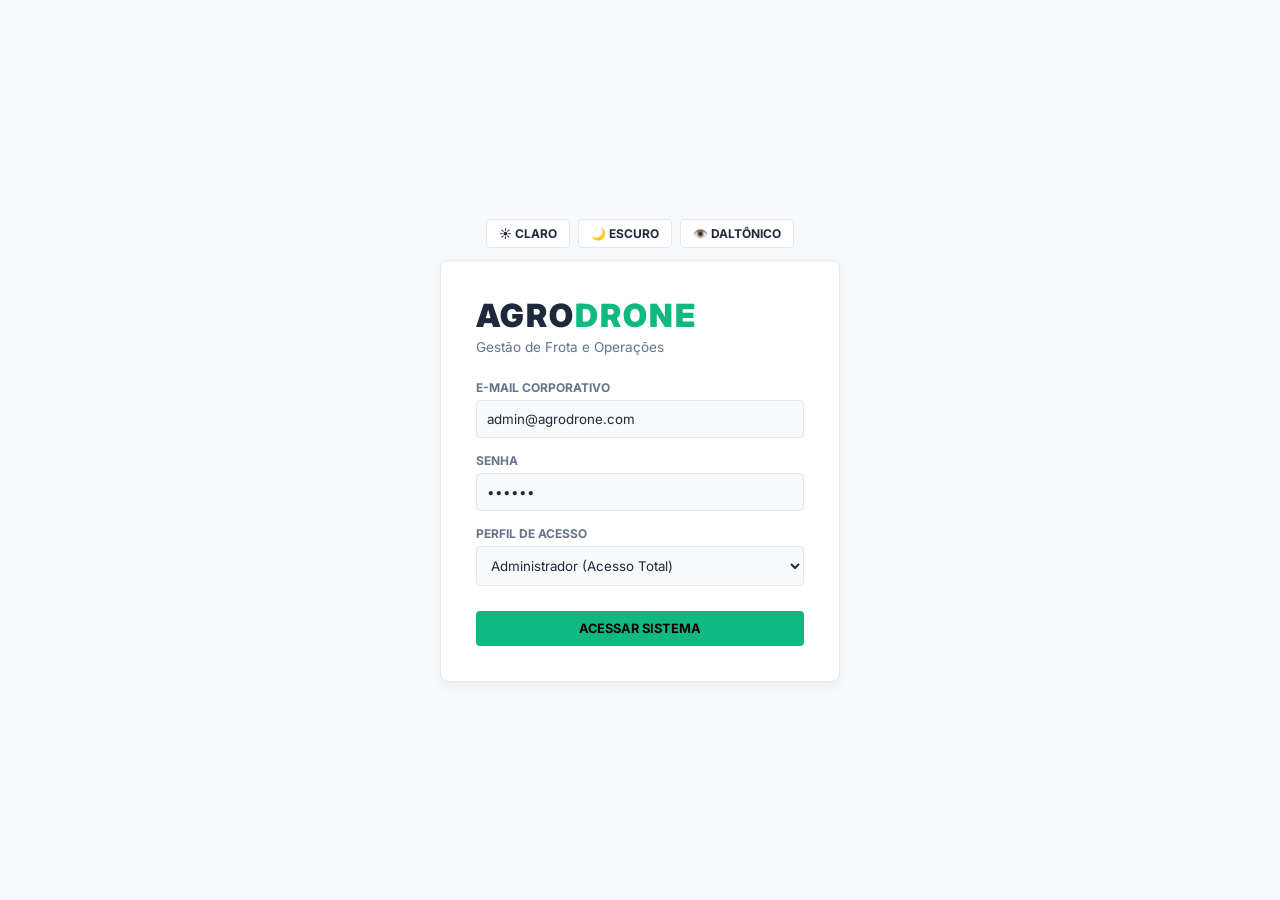
<file: index.html>
<!DOCTYPE html>
<html lang="pt-BR">
<head>
    <meta charset="UTF-8">
    <meta name="viewport" content="width=device-width, initial-scale=1.0">
    <title>AgroDrone - Login Enterprise</title>
    <link rel="stylesheet" href="style.css">
    <link href="https://fonts.googleapis.com/css2?family=Inter:wght@400;600;700;900&display=swap" rel="stylesheet">
</head>
<body class="login-body">

    <!-- VLibras Widget -->
    <div vw class="enabled">
        <div vw-access-button class="active"></div>
        <div vw-plugin-wrapper><div class="vw-plugin-top-wrapper"></div></div>
    </div>
    <script src="https://vlibras.gov.br/app/vlibras-plugin.js"></script>
    <script>new window.VLibras.Widget('https://vlibras.gov.br/app');</script>

    <main class="login-container">
        <!-- Barra de Acessibilidade Alinhada ao Topo do Card -->
        <div class="login-acessibilidade">
            <button type="button" onclick="definirTema('claro')">☀️ Claro</button>
            <button type="button" onclick="definirTema('escuro')">🌙 Escuro</button>
            <button type="button" onclick="definirTema('daltonico')">👁️ Daltônico</button>
        </div>

        <div class="login-card">
            <div class="brand">
                <h1>AGRO<span>DRONE</span></h1>
                <p>Gestão de Frota e Operações</p>
            </div>

            <form id="form-login" onsubmit="realizarLogin(event)">
                <div class="form-group">
                    <label for="email">E-mail Corporativo</label>
                    <input type="email" id="email" value="admin@agrodrone.com" required>
                </div>

                <div class="form-group">
                    <label for="senha">Senha</label>
                    <input type="password" id="senha" value="123456" required>
                </div>

                <div class="form-group">
                    <label for="perfil">Perfil de Acesso</label>
                    <select id="perfil" required>
                        <option value="admin">Administrador (Acesso Total)</option>
                        <option value="operador">Operador (Campo)</option>
                    </select>
                </div>

                <button type="submit" class="btn-primary btn-block">Acessar Sistema</button>
            </form>
        </div>
    </main>

    <script src="script.js"></script>
</body>
</html>
</file>
<file: style.css>
:root {
    --bg-primary: #f8f9fa;
    --bg-card: #ffffff;
    --bg-sidebar: #0b0e14;
    --text-primary: #1e293b;
    --text-muted: #64748b;
    --brand-accent: #10b981;
    --border-color: #e2e8f0;
    --danger-color: #ef4444;
    --warning-color: #f59e0b;
    --sidebar-text: #f8fafc;
}

body.dark-mode {
    --bg-primary: #0b0e14;
    --bg-card: #161b22;
    --bg-sidebar: #010409;
    --text-primary: #f0f6fc;
    --text-muted: #8b949e;
    --brand-accent: #00e676;
    --border-color: #30363d;
    --danger-color: #f85149;
    --warning-color: #d29922;
    --sidebar-text: #f0f6fc;
}

body.daltonico-mode {
    --bg-primary: #000000;
    --bg-card: #111111;
    --bg-sidebar: #000000;
    --text-primary: #ffff00;
    --text-muted: #ffffff;
    --brand-accent: #00ffff;
    --border-color: #ffff00;
    --danger-color: #ff00ff;
    --warning-color: #ffa500;
    --sidebar-text: #ffff00;
}

* { margin: 0; padding: 0; box-sizing: border-box; font-family: 'Inter', -apple-system, sans-serif; }
body { background-color: var(--bg-primary); color: var(--text-primary); min-height: 100vh; transition: background-color 0.2s, color 0.2s; }

/* Acessibilidade */
.topbar-acessibilidade { display: flex; gap: 8px; }
.topbar-acessibilidade button, .login-acessibilidade button {
    background-color: var(--bg-card); color: var(--text-primary);
    border: 1px solid var(--border-color); padding: 6px 12px; border-radius: 4px;
    font-size: 0.75rem; font-weight: 700; cursor: pointer; text-transform: uppercase;
}
.topbar-acessibilidade button:hover, .login-acessibilidade button:hover { border-color: var(--brand-accent); }

/* Login Container */
.login-body { display: flex; justify-content: center; align-items: center; min-height: 100vh; background-color: var(--bg-primary); padding: 20px; }
.login-container { display: flex; flex-direction: column; width: 100%; max-width: 400px; gap: 12px; }
.login-acessibilidade { display: flex; justify-content: center; gap: 8px; }
.login-card { background-color: var(--bg-card); border: 1px solid var(--border-color); padding: 35px; border-radius: 8px; width: 100%; box-shadow: 0 4px 12px rgba(0,0,0,0.05); }
.brand h1 { font-size: 2rem; font-weight: 900; letter-spacing: 2px; }
.brand span { color: var(--brand-accent); }
.brand p { color: var(--text-muted); font-size: 0.85rem; margin-top: 4px; margin-bottom: 25px; }

/* Dashboard Layout */
.dashboard-body { display: flex; }
.sidebar { width: 260px; background-color: var(--bg-sidebar); color: var(--sidebar-text); padding: 30px 20px; display: flex; flex-direction: column; justify-content: space-between; min-height: 100vh; }
.sidebar-brand h2 { font-size: 1.5rem; font-weight: 900; letter-spacing: 2px; }
.sidebar-brand span { color: var(--brand-accent); }
.sidebar-menu { margin-top: 30px; display: flex; flex-direction: column; gap: 10px; }
.sidebar-menu a { color: var(--sidebar-text); opacity: 0.7; text-decoration: none; padding: 10px; font-size: 0.85rem; font-weight: 600; text-transform: uppercase; border-radius: 4px; }
.sidebar-menu a:hover, .sidebar-menu a.active { opacity: 1; background-color: rgba(255,255,255,0.1); color: var(--brand-accent); }
.btn-logout { background: none; border: none; color: var(--danger-color); font-weight: 700; cursor: pointer; margin-top: 10px; font-size: 0.8rem; }

.main-content { flex: 1; padding: 30px; overflow-y: auto; }
.top-header { display: flex; justify-content: space-between; align-items: center; margin-bottom: 30px; border-bottom: 1px solid var(--border-color); padding-bottom: 15px; }

/* Cards & Gráficos */
.kpi-grid, .charts-grid { display: grid; grid-template-columns: repeat(auto-fit, minmax(240px, 1fr)); gap: 20px; margin-bottom: 30px; }
.kpi-card, .chart-card, .crud-container { background-color: var(--bg-card); border: 1px solid var(--border-color); padding: 20px; border-radius: 8px; }
.kpi-card h3 { font-size: 0.75rem; text-transform: uppercase; color: var(--text-muted); margin-bottom: 10px; }
.kpi-value { font-size: 2rem; font-weight: 800; color: var(--brand-accent); }

/* CONTROLED DE CONTAINER DO CHART - EVITA TRAVAMENTO */
.chart-wrapper { position: relative; height: 250px; width: 100%; }

/* Formulários */
.form-grid { display: grid; grid-template-columns: repeat(auto-fit, minmax(200px, 1fr)); gap: 15px; }
.form-group { margin-bottom: 15px; }
.form-group label { display: block; font-size: 0.75rem; font-weight: 700; text-transform: uppercase; color: var(--text-muted); margin-bottom: 5px; }
.form-group input, .form-group select { width: 100%; padding: 10px; background-color: var(--bg-primary); border: 1px solid var(--border-color); color: var(--text-primary); border-radius: 4px; }

.btn-primary { background-color: var(--brand-accent); color: #000; border: none; padding: 10px 20px; font-weight: 700; border-radius: 4px; cursor: pointer; text-transform: uppercase; font-size: 0.8rem; }
.btn-secondary { background-color: transparent; color: var(--text-muted); border: 1px solid var(--border-color); padding: 10px 15px; border-radius: 4px; cursor: pointer; }
.btn-block { width: 100%; margin-top: 10px; }

/* Tabelas */
table { width: 100%; border-collapse: collapse; margin-top: 10px; }
th, td { padding: 12px; text-align: left; border-bottom: 1px solid var(--border-color); font-size: 0.85rem; }
th { color: var(--text-muted); text-transform: uppercase; font-size: 0.7rem; }

.alert-box { padding: 15px; border-radius: 4px; border-left: 4px solid var(--warning-color); background-color: var(--bg-card); margin-top: 15px; border: 1px solid var(--border-color); }
.badge { padding: 3px 8px; border-radius: 3px; font-size: 0.7rem; font-weight: 700; background-color: var(--brand-accent); color: #000; }
.badge-danger { background-color: var(--danger-color); color: #fff; }

.modal { position: fixed; top: 0; left: 0; width: 100%; height: 100%; background: rgba(0,0,0,0.7); display: flex; justify-content: center; align-items: center; z-index: 1000; }
.modal.hidden { display: none !important; }
.modal-content { background: var(--bg-card); padding: 30px; border-radius: 8px; border: 1px solid var(--border-color); width: 100%; max-width: 450px; }
</file>
